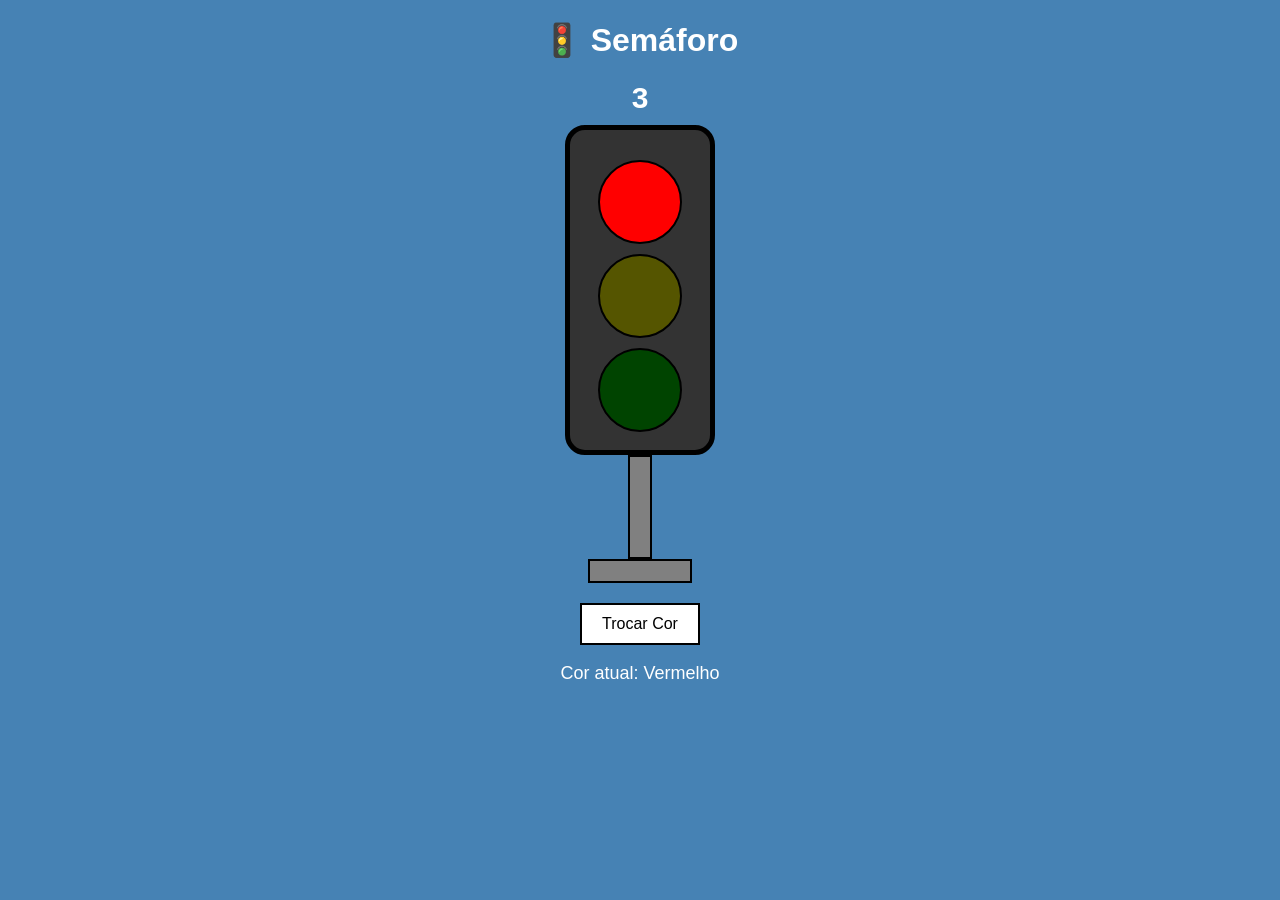
<file: index.html>
<!DOCTYPE html>
<html lang="pt-BR">
<head>
    <meta charset="UTF-8">
    <title>Trabalho de Web - Semáforo</title>
    <link rel="stylesheet" href="style.css">
</head>
<body>

    <center>
        <h1>🚦 Semáforo</h1>

        <div id="timer">3</div>

        <div class="semaforo">
            <div class="luz" id="vermelho"></div>
            <div class="luz" id="amarelo"></div>
            <div class="luz" id="verde"></div>
        </div>
        <div class="haste"></div>
        <div class="base"></div>

        <button onclick="trocarCor()">Trocar Cor</button>

        <p id="status-text">Cor atual: Vermelho</p>
    </center>

    <script src="script.js"></script>
</body>
</html>
</file>
<file: style.css>
/* style.css */
body {
    background-color: steelblue;
    font-family: Arial, sans-serif;
}

h1 {
    color: white;
}

.semaforo {
    background-color: #333;
    width: 100px;
    height: 280px;
    border-radius: 20px;
    padding: 20px;
    border: 5px solid black;
}

.luz {
    width: 80px;
    height: 80px;
    border-radius: 50%; /* Faz virar um círculo */
    margin: 10px auto;
    border: 2px solid black;
}

/* Cores apagadas padrão */
#vermelho { background-color: red; } /* Começa aceso */
#amarelo { background-color: #555500; }
#verde { background-color: #004400; }

.haste {
    background-color: gray;
    width: 20px;
    height: 100px;
    border: 2px solid black;
}

.base {
    background-color: gray;
    width: 100px;
    height: 20px;
    border: 2px solid black;
}

button {
    margin-top: 20px;
    padding: 10px 20px;
    font-size: 16px;
    background-color: white;
    border: 2px solid black;
    cursor: pointer;
}

p {
    color: white;
    font-size: 18px;
}

#timer {
    font-size: 30px;
    color: white;
    font-weight: bold;
    margin-bottom: 10px;
}
</file>
